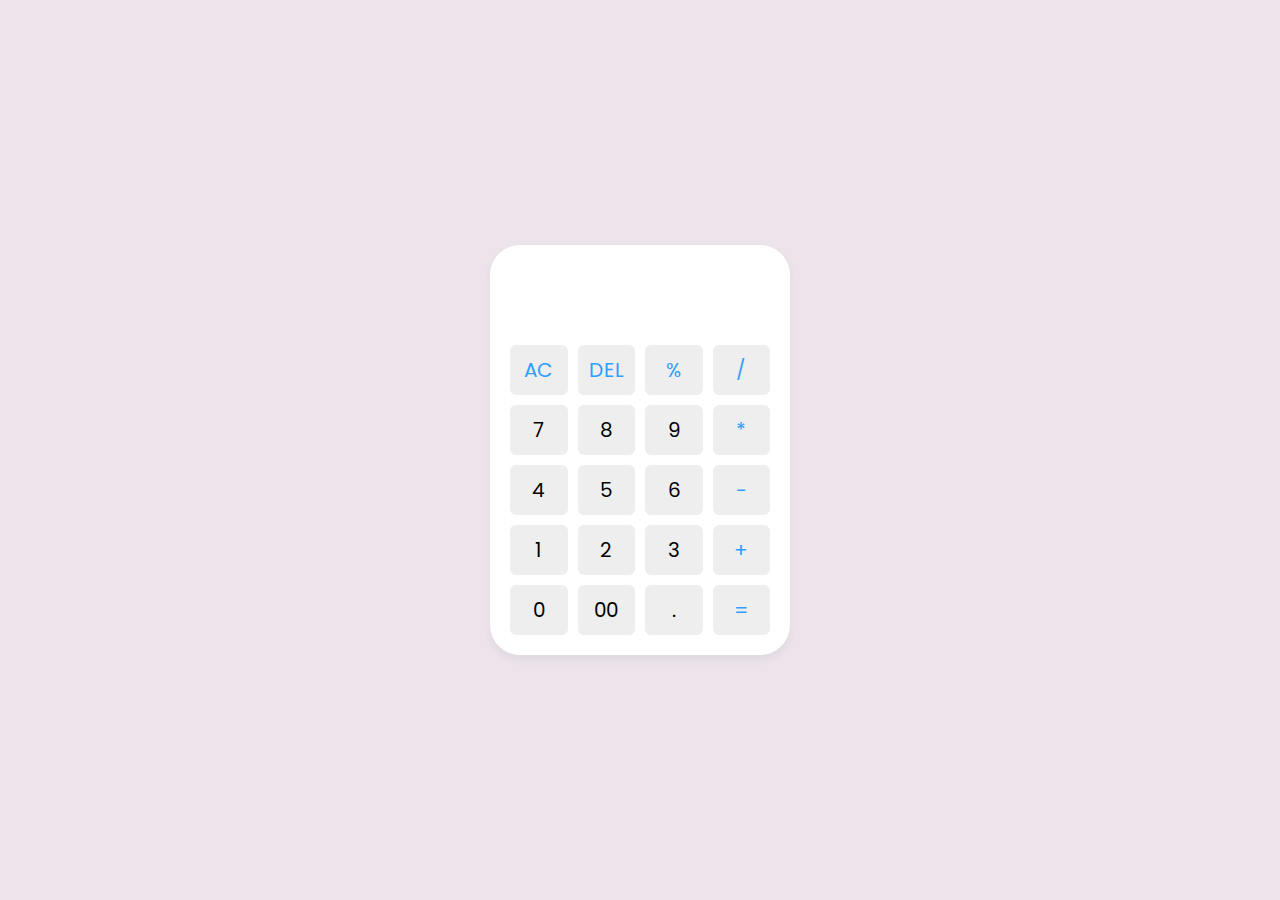
<file: calculator/index.html>
<!DOCTYPE html>
<html>
<head>
    <meta charset="UTF-8">
    <meta http-equiv="X-UA-Compatible" content="IE=edge">
    <meta name="viewport" content="width=device-width, initial-scale=1.0">
    <title>Calculator</title>
    <link rel="icon" href="calculator.png">
    <link rel="stylesheet" href="style.css"/>
</head>
<body>
    <div class="container">
        <input type="number" class="display"/>
        
        <div class="buttons">
            <button class="operator" data-value="AC">AC</button>
            <button class="operator" data-value="DEL">DEL</button>
            <button class="operator" data-value="%">%</button>
            <button class="operator" data-value="/">/</button>
            <button data-value="7">7</button>
            <button data-value="8">8</button>
            <button data-value="9">9</button>
            <button class="operator" data-value="*">*</button>
            <button data-value="4">4</button>
            <button data-value="5">5</button>
            <button data-value="6">6</button>
            <button class="operator" data-value="-">-</button>
            <button data-value="1">1</button>
            <button data-value="2">2</button>
            <button data-value="3">3</button>
            <button class="operator" data-value="+">+</button>
            <button data-value="0">0</button>
            <button data-value="00">00</button>
            <button data-value=".">.</button>
            <button class="operator" data-value="=">=</button>
        </div>
       
    </div>
    <script src="script.js"></script>
</body>
</html>
</file>
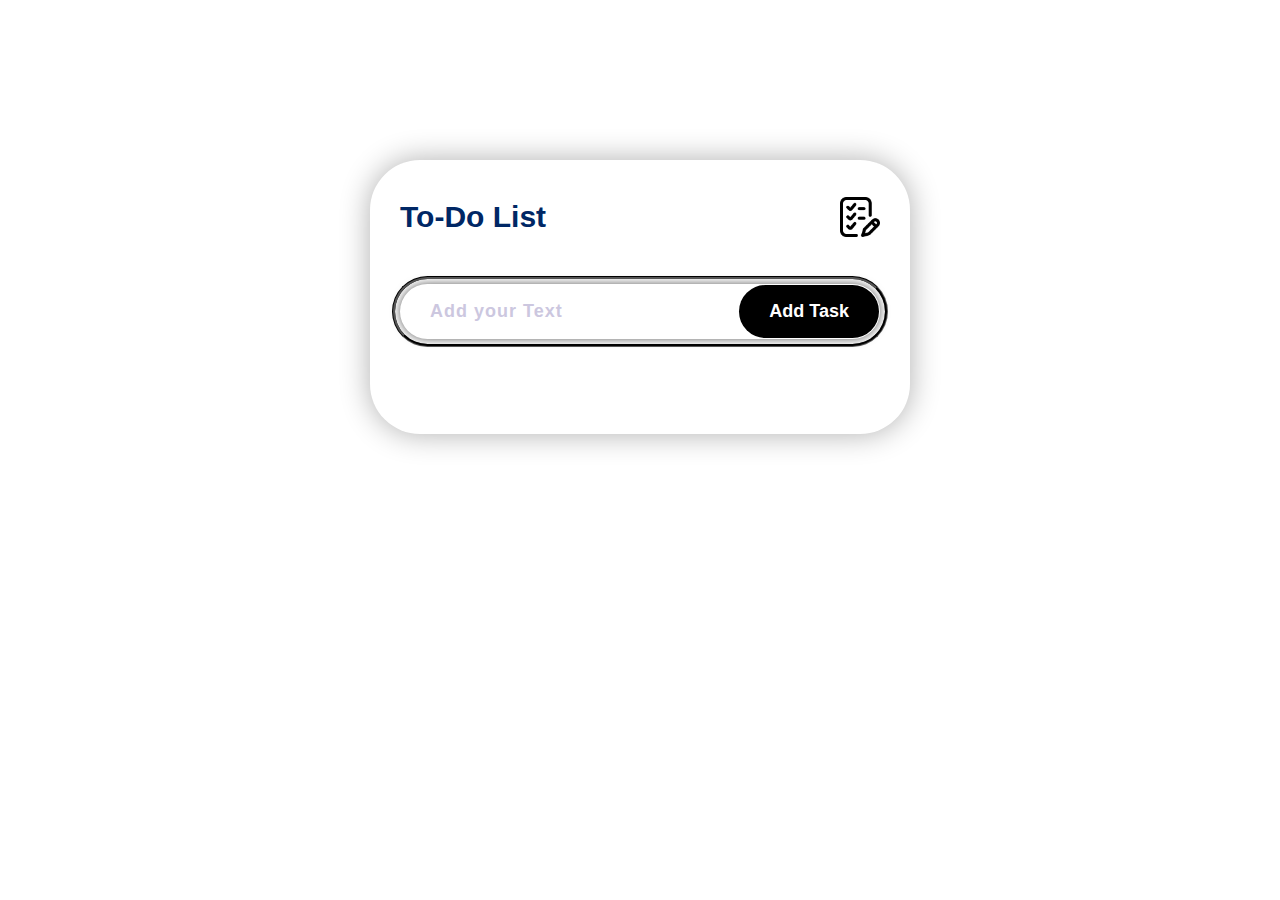
<file: To do task/index.html>
<!DOCTYPE html>
<html lang="en">
<head>
    <meta charset="UTF-8">
    <meta name="viewport" content="width=device-width, initial-scale=1.0">
    <title>To-Do List</title>
    <link rel="stylesheet" href="style.css">
    <link rel="icon" href="img/done.png">
</head>
<body>
    <div class="container">
        <div class="todo-app">
            <h2>To-Do List <img src="img/icon.png"></h2>

            <div class="row">
                <input type="text" name="" id="input-box" placeholder="Add your Text">
                <button onclick="addTask()">Add Task</button>
            </div>

            <ul id="list-container">
                <!-- <li class="checked">Task 1</li>
                <li>Task 2</li>
                <li>Task 3</li> -->
            </ul>
        </div>
    </div>
    <script src="script.js"></script>
</body>
</html>
</file>
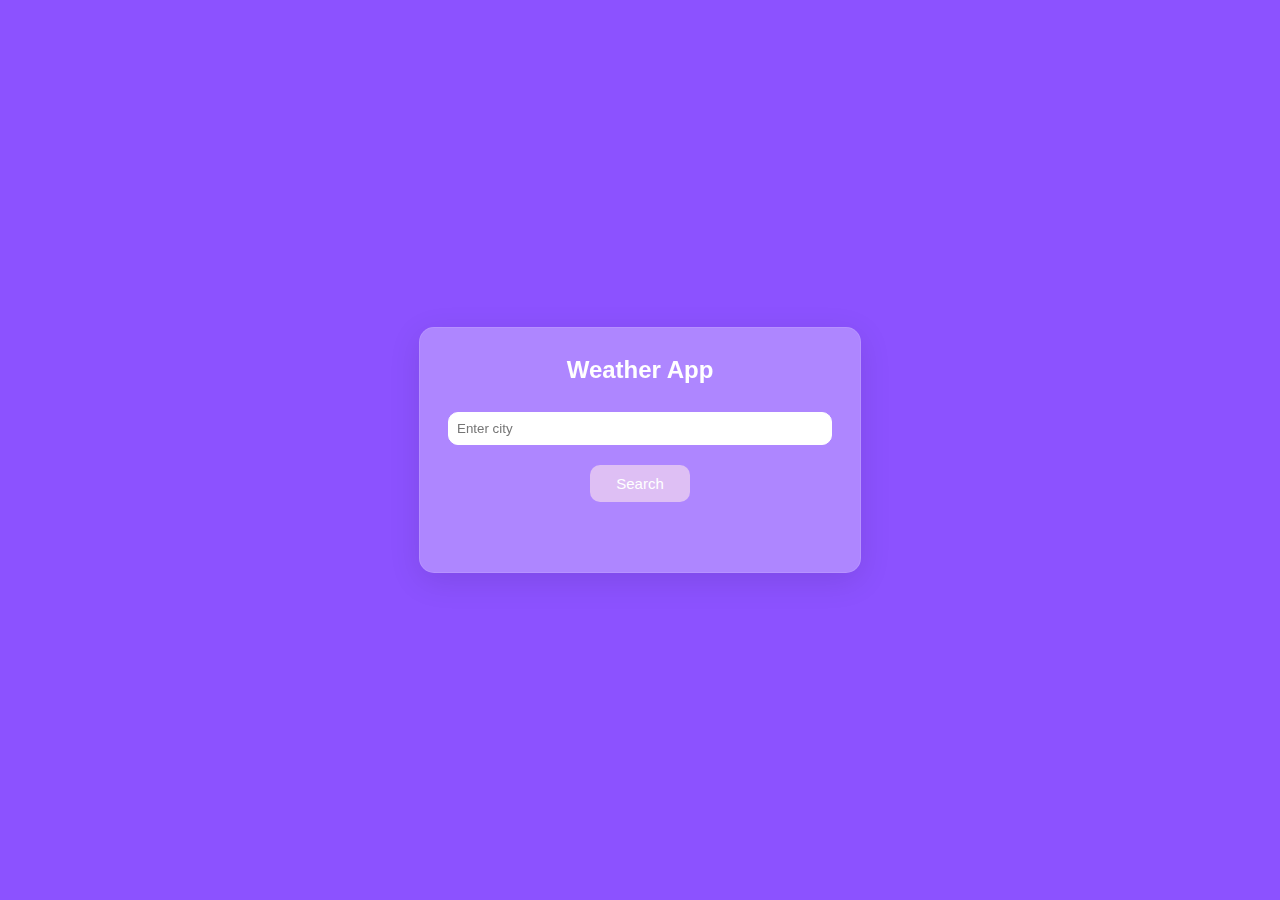
<file: Weather Application/index.html>
<!DOCTYPE html>
<html lang="en">
<head>
    <meta charset="UTF-8">
    <meta name="viewport" content="width=device-width, initial-scale=1.0">
    <title>Weather App</title>
    <link rel="icon" type="img/png" href="weather.png">
    <link rel="stylesheet" href="style.css">
</head>
<body>
    <div id="weather-container">
        <h2>Weather App</h2>
        <input type="text" id="city" placeholder="Enter city">
        <button onclick="getWeather()">Search</button>
        <img id="weather-icon" alt="Weather Icon">
        <div id="temp-div"></div>
        <div id="weather-info"></div>
        <div id="hourly-forecast"></div>
    </div>
    <script src="script.js"></script>
</body>
</html>
</file>
<file: calculator/style.css>
@import url("https://fonts.googleapis.com/css2?family=Poppins:wght@300;400;500;600;700&display=swap");

* {
    margin: 0;
    padding: 0;
    box-sizing: border-box;
    font-family: "Poppins", sans-serif;
}

body {
    height: 100vh;
    display: flex;
    align-items: center;
    justify-content: center;
    background: #ece3eb;
}

.container {
    position: relative;
    max-width: 300px;
    width: 100%;
    border-radius: 30px;
    padding: 10px 20px 20px;
    background: #fff;
    box-shadow: 0 5px 10px rgba(0, 0, 0, 0.05);
}

.display {
    height: 80px;
    width: 100%;
    outline: none;
    border: none;
    text-align: right;
    margin-bottom: 10px;
    font-size: 25px;
    color: #000e1a;
    pointer-events: none;
}

.buttons {
    display: grid;
    grid-gap: 10px;
    grid-template-columns: repeat(4, 1fr);
}

.buttons button {
    padding: 10px;
    border-radius: 6px;
    border: none;
    font-size: 20px;
    cursor: pointer;
    background-color: #eee;
}

.buttons button:active {
    transform: scale(0.99);
}

.operator {
    color: #2f9fff;
}
</file>
<file: To do task/style.css>
*{
    margin: 0;
    padding: 0;
    box-sizing: border-box;
    font-family: 'Poppins', sans-serif;
}


.container {
    width: 100%;
    min-height: 100vh;
    /* background: linear-gradient(to top, #cfd9df 0%, #e2ebf0 100%); */
    padding: 10px;
}


.todo-app{
    width: 100%;
    max-width: 540px;
    background: #fff;
    margin:150px auto 20px;
    padding: 40px 30px 70px;
    border-radius: 50px;
    /* box-shadow: 0px 0px 50px #afafaf; */
    box-shadow: 0px 0px 30px #afafaf;

    /* box-shadow: 0 0 5px 30px #d6d6d6; */
}

h2{
    color:#002765;
    display: flex;
    align-items: center;
    margin-bottom: 50px;
    font-size: 30px;
    position: relative;
}

.todo-app h2 img{
    position: absolute;
    right: 0;
    width: 40px;
    margin-left: 20px;
}

.row{
    display: flex;
    align-items: center;
    justify-content: space-between;
    /* background: #edeef0; */
    background: #fff;
    border: none;
    outline: 3px groove #000;
    outline-offset: 5px;
    border-radius: 30px;
    padding-left: 20px;
    margin-bottom: 25px;
    box-shadow: 0px 0px 10px #5d5d5d;
}

.row input{
    flex: 1; /*text full availabe width*/
    border:none ;
    outline: none;
    padding: 10px;
    background: transparent;
    font-size: 18px;
    font-weight: 600;
    letter-spacing: 1px;
}
.row input::placeholder{
    color: #ccc7df;
}

.row button{
    border: none;
    outline: none;
    padding: 16px 30px;
    /* background:linear-gradient(45deg,#161823,#16386a) ; */
    background: #000000;
    color: #fff;
    font-size: 18px;
    font-weight: 600;
    cursor: pointer;
    border-radius: 30px;
    margin: 1px;
}

ul li{
    list-style: none;
    font-size: 18px;
    font-weight: 500;
    letter-spacing: 1px;
    padding: 12px 8px 12px 50px;
    user-select: none;
    cursor: pointer;
    position: relative;
    margin-block: 10px;
}

ul li::before{
    content: '';
    position: absolute;
    height: 30px;
    width: 30px;
    border-radius: 50%;
    background: url(img/unchecked.png);
    background-size: cover;
    background-position: center;
    top:12px;
    left: 8px;
}

ul li.checked{
    background: #000000;
    color: #fff;
    border-radius: 50px;
}

ul li.checked::before{
    background: url(img/checked.png);
    background-size: cover;
}

ul li span{
    position: absolute;
    top: 10px;
    margin-right: 5px;
    width: 30px;
    height: 30px;
    font-size: 22px;
    color: #000;
    line-height: 30px;
    text-align: center;
    border-radius: 50%;
}

ul li.checked span{
    color: #ffffff;
}

ul li.checked span:hover{
    background: #fff;
    color: #000;
}

ul li span:hover{
    background: #000;
    color: #fff;
}
</file>
<file: Weather Application/style.css>
body {
    background: #8C52FF;
    font-family: 'Segoe UI', Tahoma, Geneva, Verdana, sans-serif;
    display: flex;
    align-items: center;
    justify-content: center;
    height: 100vh;
    margin: 0;
    padding: 20px;
    box-sizing: border-box;
}

#weather-container {
    background: rgba(255, 255, 255, 0.3);
    max-width: 400px;
    padding: 20px;
    border-radius: 15px;
    box-shadow: 0 8px 32px rgba(0, 0, 0, 0.1);
    backdrop-filter: blur(10px);
    border: 1px solid rgba(255, 255, 255, 0.1);
    text-align: center;
    width: 100%;
}

h2, label, p {
    color: #fff;
    margin: 8px 0;
}

input {
    width: calc(100% - 16px);
    padding: 8px;
    box-sizing: border-box;
    border-radius: 10px;
    border: 1px solid white;
    margin-top: 20px;
}

button {
    background: #debff4;
    color: white;
    padding: 10px;
    border: none;
    border-radius: 10px;
    cursor: pointer;
    margin-top: 20px;
    width: 100px;
    font-size: 15px;
}

button:hover {
    background: #702fb9;
}

#temp-div p {
    font-size: 60px;
    margin-top: -30px;
}

#weather-info {
    font-size: 20px;
}

#weather-icon {
    width: 100px;
    height: 100px;
    margin: 0 auto 10px; 
    display: none;
}

#hourly-forecast {
    margin-top: 50px;
    overflow-x: auto;
    white-space: nowrap;
    display: flex;
    justify-content: space-between;
}

.hourly-item {
    flex: 0 0 auto;
    width: 60px;
    display: flex;
    flex-direction: column;
    align-items: center;
    margin-right: 10px;
    color: white;
}

.hourly-item img {
    width: 30px;
    height: 30px;
    margin-bottom: 5px;
}

#hourly-heading {
    color: #fff;
    margin-top: 10px;
}

/* Media Queries for Mobile View */
@media (max-width: 600px) {
    #temp-div p {
        font-size: 40px;
    }

    #weather-info {
        font-size: 18px;
    }

    #weather-icon {
        width: 80px;
        height: 80px;
    }

    .hourly-item {
        width: 50px;
    }

    button {
        width: calc(100% - 16px);
        padding: 8px;
        font-size: 14px;
    }
}
</file>
